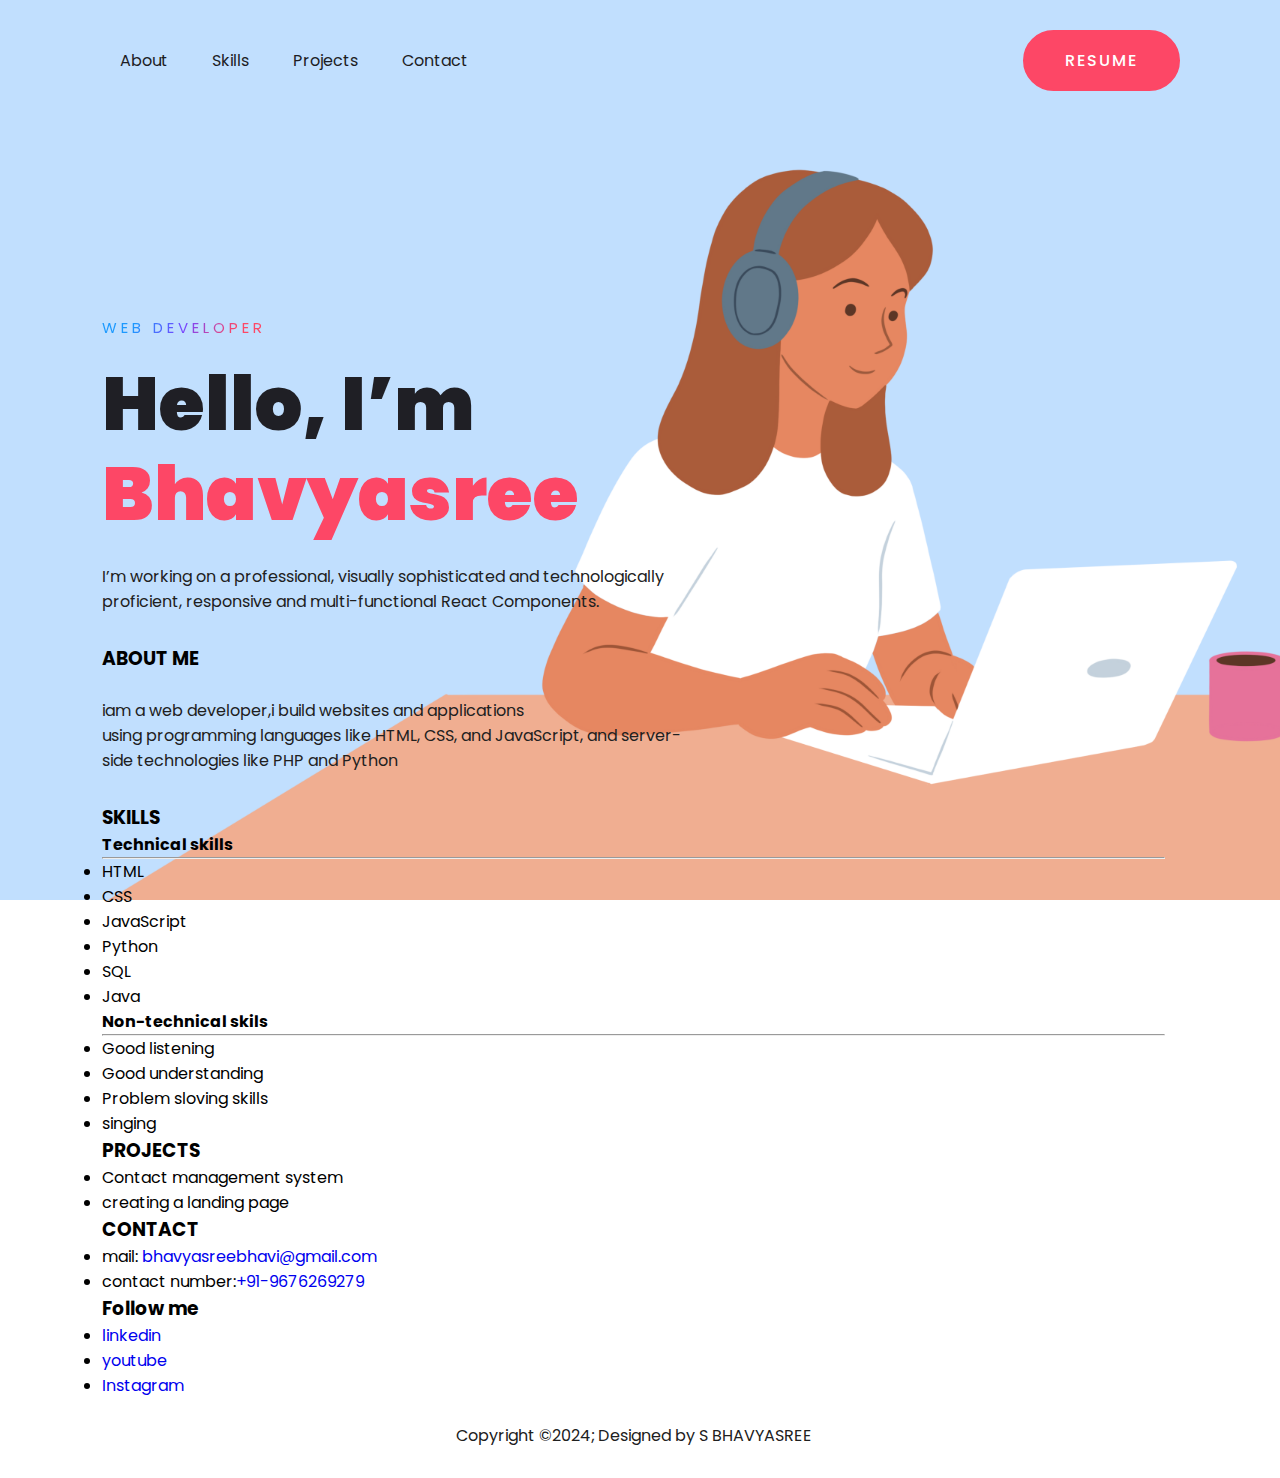
<file: task2/index.html>
<!DOCTYPE html>
<html lang="en">
  <head>
    <meta charset="UTF-8" />
    <title>Portfolio Website</title>
    <!----CSS link----->
    <link rel="stylesheet" href="style.css" />
  </head>
  <body>
    <div class="hero">
      <nav>
        <ul>
          <li><a href="#">About</a></li>
          <li><a href="#">Skills</a></li>
          <li><a href="#">Projects</a></li>
          <li><a href="#">Contact</a></li>
        </ul>
        <a href="#" class="btn">Resume</a>
      </nav>

      <div class="content">
        <span class="title">Web Developer</span>
        <h1>Hello, I’m <span>Bhavyasree</span></h1>
        <p>
          I’m working on a professional, visually sophisticated and
          technologically proficient, responsive and multi-functional React
          Components.
          <h3>ABOUT ME</h3>
            <p>iam a web developer,i build websites and applications <br>using programming languages like HTML, CSS, and JavaScript, and server-side technologies like PHP and Python</p>
            <h3>SKILLS</h3>
<div class="list">
<div>
<h4>Technical skills </h4><hr></hr>
<ul><li>HTML</li>
<li>CSS</li>
<li>JavaScript</li>
<li>Python</li>
<li>SQL</li>
<li>Java</li></ul>
</div>
<div>
<h4>Non-technical skils</h4>
<hr></hr>
<ul><li> Good listening</li>
<li>Good understanding</li>
<li>Problem sloving skills</li>
<li>singing</li></ul></div>
<h3>PROJECTS</h3>
<li>Contact management system</li>
<li>creating a landing page</li>
<div class="c"><h3>CONTACT</h3>
    <li>mail: <a href="bhavyasreebhavi@gmail.com">bhavyasreebhavi@gmail.com</a></li>
   <li>contact number:<a href="+19-9676269279">+91-9676269279</a></li>
</div>
<footer>
<h3>Follow me </h3><ul>
<li><a href="#">linkedin</a></li>
<li><a href="#">youtube</a></li>
<li><a href="#">Instagram</a></li>
<center><p>Copyright &copy2024; Designed by S BHAVYASREE</p></center>
</footer>
</div>
            </p></div>
        </p>
        
  </body>
</html>
</file>
<file: task2/style.css>
@import url("https://fonts.googleapis.com/css2?family=Poppins:wght@400;500;600;700&display=swap");

* {
  margin: 0;
  padding: 0;
  box-sizing: border-box;
  font-family: "Poppins", sans-serif;
}
a {
  text-decoration: none;
}
.hero {
  width: 100%;
  height: 100vh;
  background: url(devpic.png);
  background-size: cover;
}
nav {
  display: flex;
  align-items: center;
  justify-content: space-between;
  padding: 30px 100px;
}
.logo {
  max-height: 60px;
}
nav ul li {
  list-style: none;
  display: inline-block;
  padding: 10px 20px;
}
nav ul li a {
  color: #1d1d24;
  position: relative;
  padding: 5px 0;
}
nav ul li a:hover {
  color: #fd4766;
}
nav ul li a:after {
  content: "";
  position: absolute;
  left: 0;
  width: 0;
  height: 3px;
  background: #fd4766;
  transition: 0.3s;
  bottom: 0;
}
nav ul li a:hover:after {
  width: 100%;
}
.btn {
  color: #fff;
  font-size: 16px;
  text-transform: uppercase;
  letter-spacing: 2px;
  padding: 16px 40px;
  border-radius: 500px;
  display: inline-block;
  font-weight: 500;
  transition: all 0.4s ease-in-out;
  background-size: 152% 100%;
  background: #fd4766;
  border: 2px solid #fd4766;
}
.btn:hover {
  background: transparent;
  border-color: #fd4766;
  color: #fd4766;
}
.content {
  position: absolute;
  top: 35%;
  left: 8%;
}
.content .title {
  color: #0a0a0a;
  font-size: 15px;
  text-transform: uppercase;
  letter-spacing: 4px;
  display: inline-block;
  margin-bottom: 20px;
  background: linear-gradient(
    120deg,
    #1c99fe 20.69%,
    #7644ff 50.19%,
    #fd4766 79.69%
  );
  -webkit-background-clip: text;
  -webkit-text-fill-color: transparent;
}
.content h1 {
  color: #1f1f25;
  font-size: 75px;
  font-weight: 900;
  line-height: 90px;
  text-transform: inherit;
  width: 70%;
}
.content h1 span {
  color: #fd4766;
}
.content p {
  width: 55%;
  color: #202020;
  margin-top: 25px;
  margin-bottom: 30px;
}
</file>
